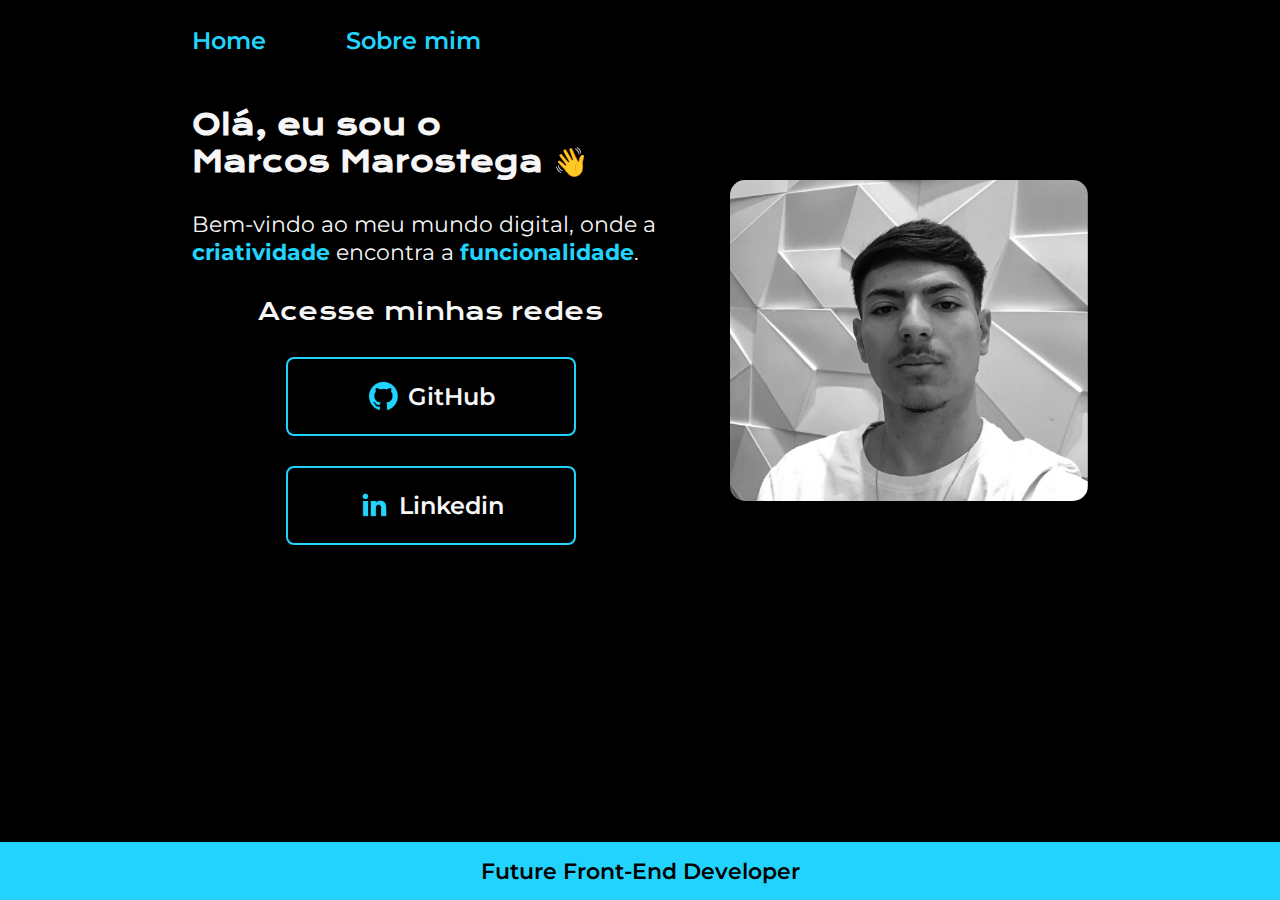
<file: index.html>
<!DOCTYPE html>
<html lang="pt-br">
  <head>
    <meta charset="UTF-8" />
    <meta name="viewport" content="width=device-width, initial-scale=1.0" />
    <title>Home</title>
    <link rel="stylesheet" href="styles/style.css" />
    <link rel="fav icon" href="img/hello.png" />
  </head>
  <body>
    <header class="cabecalho">
      <nav class="cabecalho__menu">
        <a class="cabecalho__menu__link" href="index.html">Home</a>
        <a class="cabecalho__menu__link" href="about.html">Sobre mim</a>
      </nav>
    </header>
    <main class="apresentacao">
      <section class="apresentacao__conteudo">
        <h1 class="apresentacao__conteudo__titulo">
          Olá, eu sou o <br> Marcos Marostega 👋
          <strong class="titulo-destaque"></strong>
        </h1>
        <p class="apresentacao__conteudo__texto">
          Bem-vindo ao meu mundo digital, onde a 
          <strong class="especialidade">criatividade</strong> encontra a
          <strong class="especialidade">funcionalidade</strong>.
        </p>
        <div class="apresentacao__links">
          <h2 class="apresentacao__links__subtitulo">Acesse minhas redes</h2>
          <a href="https://github.com/marostegaf">
            <img src="img/github.png" />
            GitHub
          </a>
          <a href="https://www.linkedin.com/in/marcos-marostega/">
            <img src="img/linkedin.png" />
            Linkedin
          </a>
        </div>
      </section>
      <img
        class="foto_de_perfil"
        src="img/fotodeperfil.jpg"
        alt="Foto do Marcos"
      />
    </main>
    <footer>
      <p>Future Front-End Developer</p>
    </footer>
  </body>
</html>
</file>
<file: styles/style.css>
@import url("https://fonts.googleapis.com/css2?family=Krona+One&family=Montserrat:wght@100..900&display=swap");

:root {
  --cor-primaria: #000000;
  --cor-secundaria: #f6f6f6;
  --cor-terciaria: #22d4fd;
  --hover: #272727;

  --fonte-primaria: "Krona One", sans-serif;
  --fonte-secundaria: "Montserrat", sans-serif;
}

::-webkit-scrollbar {
  width: 12px;
}

::-webkit-scrollbar-track {
  background-color: #000000;
}

::-webkit-scrollbar-thumb {
  background-color: #272727;
  border-radius: 20px;
}

* {
  margin: 0;
  padding: 0;
}

.foto_de_perfil {
  width: 40%;
  border-radius: 15px;
  filter: grayscale(100%);
}

body {
  display: flex;
  flex-direction: column;
  box-sizing: border-box;
  min-height: 100vh;
  background-color: var(--cor-primaria);
  color: var(--cor-secundaria);
}

.especialidade {
  color: var(--cor-terciaria);
}

.apresentacao {
  padding: 4% 15%;
  display: flex;
  align-items: center;
  justify-content: space-between;
  gap: 60px;
}

.apresentacao__conteudo {
  width: 60%;
  display: flex;
  flex-direction: column;
  gap: 30px;
}

.apresentacao__conteudo__titulo {
  font-size: 1.8rem;
  font-family: var(--fonte-primaria);
}

.titulo-destaque {
  color: var(--cor-terciaria);
}

.apresentacao__conteudo__texto {
  font-size: 1.4rem;
  font-family: var(--fonte-secundaria);
}

.apresentacao__links {
  display: flex;
  align-items: center;
  justify-content: center;
  flex-direction: column;
  justify-content: space-between;
  gap: 30px;
  margin-bottom: 30px;
}

.apresentacao__links a {
  display: flex;
  align-items: center;
  justify-content: center;
  gap: 8px;
  width: 60%;
  text-align: center;
  border-radius: 8px;
  font-size: 1.5rem;
  padding: 21.5px 0px;
  text-decoration: none;
  color: var(--cor-secundaria);
  font-family: var(--fonte-secundaria);
  font-weight: 600;
  border: 2px solid var(--cor-terciaria);
}

.apresentacao__links a:hover {
  background-color: var(--hover);
  color: var(--cor-terciaria);
}

.apresentacao__links__subtitulo {
  font-family: var(--fonte-primaria);
  font-weight: 400;
  font-size: 1.5rem;
}

footer {
  color: var(--cor-primaria);
  background-color: var(--cor-terciaria);
  padding: 15px 0px;
  text-align: center;
  font-family: var(--fonte-secundaria);
  font-size: 1.4rem;
  font-weight: 600;
  margin-top: auto;
}

.cabecalho {
  padding: 2% 0% 0% 15%;
}

.cabecalho__menu {
  display: flex;
  gap: 80px;
}

.cabecalho__menu__link {
  font-family: var(--fonte-secundaria);
  font-size: 1.5rem;
  font-weight: 600;
  color: var(--cor-terciaria);
  text-decoration: none;
}

.apresentacao__conteudo__texto span {
  font-size: 1.5rem;
  font-weight: 500;
}

.curso {
  text-decoration: none;
  color: var(--cor-terciaria);
}

.especialidades {
  display: flex;
  flex-direction: column;
}

.especialidades h2 {
  font-family: var(--fonte-primaria);
  font-weight: 400;
  font-size: 1.25rem;
}

.especialidades__fotos {
  padding: 3% 0;
  display: flex;
  list-style: none;
}

.apresentacao__conteudo__about {
  width: 60%;
  display: flex;
  flex-direction: column;
  gap: 20px;
}

@media (min-width: 1550px) {
  .foto_de_perfil {
    width: 47%;
  }

  .apresentacao {
    padding: 5% 8%;
    gap: 50px;
  }

  .apresentacao__conteudo {
    width: auto;
    gap: 50px;
  }

  .apresentacao__conteudo__titulo {
    font-size: 2.5rem;
  }

  .apresentacao__conteudo__texto {
    font-size: 2.3rem;
  }

  .cabecalho {
    padding: 2% 0% 0% 8%;
  }

  .cabecalho__menu__link {
    font-size: 1.8rem;
  }

  .apresentacao__links {
    gap: 55px;
  }

  .apresentacao__links__subtitulo {
    margin-top: 75px;
    font-size: 2rem;
  }

  .apresentacao__conteudo__texto span {
    font-size: 2.2rem;
    font-weight: 500;
  }

  .apresentacao__links a {
    font-size: 2rem;
  }

  .especialidades h2 {
    font-size: 1.7rem;
  }

  .apresentacao__conteudo__about {
    width: 60%;
    display: flex;
    flex-direction: column;
    gap: 50px;
  }
}

@media (max-width: 950px) {
  .cabecalho {
    padding: 10%;
  }

  .cabecalho__menu {
    justify-content: center;
  }

  .apresentacao {
    flex-direction: column-reverse;
    padding: 7%;
  }

  .apresentacao__conteudo {
    width: auto;
  }

  .apresentacao__conteudo__about {
    width: auto;
  }

  .foto_de_perfil {
    width: 65%;
  }
}

@media (max-width: 400px) {
  .apresentacao__links__subtitulo {
    font-size: 1.3rem;
  }
}
</file>
